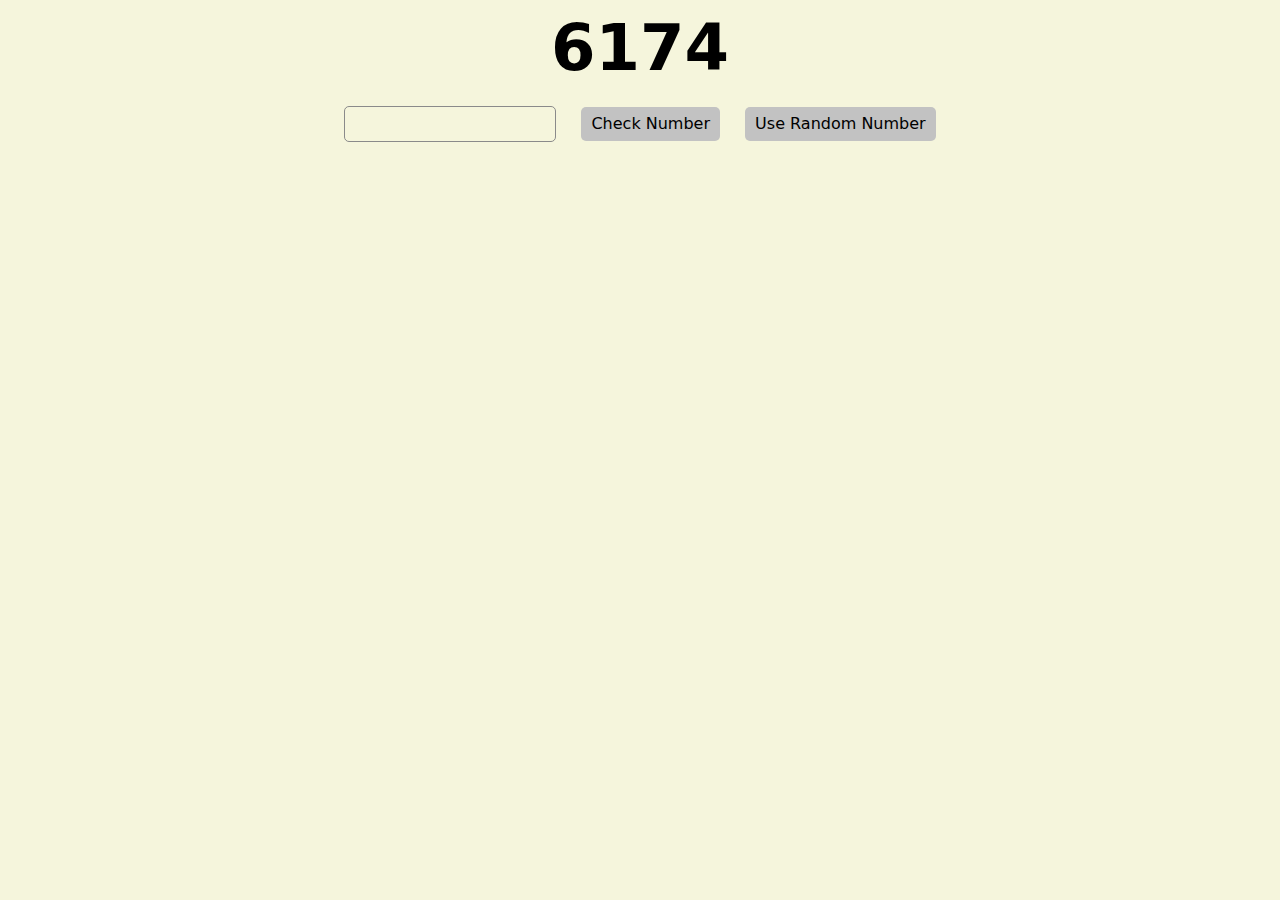
<file: 6174.html>
<!DOCTYPE html>
<html lang="en">
<head>
    <meta charset="UTF-8">
    <meta name="viewport" content="width=device-width, initial-scale=1.0">
    <title>6174!!!!!!!</title>
    <link rel="stylesheet" href="/css/reset.css"> 
    <link rel="stylesheet" href="/css/6174.css"> 
</head>
<body>
    <h1>6174</h1>
    <div> 
        <input type="text" id="number">
        <button type="submit" onclick="checkNumber(number.value)">Check Number</button>
        <button type="submit" onclick="checkNumber(Math.floor(Math.random() * (9999 - 1 + 1)) + 1)">Use Random Number</button>
    </div>
    <ul id="results">

    </ul>
</body>
</html>

<script>
    
var counter = 0
var listNums = []
const ul = document.getElementById('results')
const myInput = document.getElementById('number')
function checkNumber(number){
         numberStr = number.toString()
         numberNum = Number(number)
         listNums.push(numberNum)
         myInput.value = ''
    if ( (Number.isInteger(Number(numberNum))) && numberNum > 0 && numberNum < 10000){
            if (numberStr.length < 4){
                let digitsToAdd = 4 - numberStr.length
                switch (digitsToAdd) {
                    case 3:
                        numberStr = "000" + numberStr;
                        break;
                    case 2:
                        numberStr = "00" + numberStr
                        break;
                    case 1:
                        numberStr = "0" + numberStr;
                        break;
                }
            }
            let Num1 = Number(numberStr.split('').sort().join(""))
            let Num2 = Number(numberStr.split('').sort((a,b) => b-a).join(""))
            let Num3 = Num2 - Num1
            
            if(Num3 !== 6174 && counter < 100) {
                counter++
                checkNumber(Num3)
            } else {
                counter++
                listNums.push(Num3)
                const element = document.getElementById(listNums[0]);
                    if (!element) {
                        const li = document.createElement("li")
                        li.textContent = listNums[0]
                        li.id = listNums[0]
                        li.classList.add('resultgood')
                        li.dataset.counter = counter
                        li.dataset.listNums = listNums
                        li.style.order = listNums[0]
                        ul.appendChild(li)
                    }
                counter = 0
                listNums = []
                if (ul.childElementCount === 25) {
                    window.alert('You seem really bored.')
                } else if (ul.childElementCount === 50) {
                    window.alert('You should probably do something else with your time.')
                } else if (ul.childElementCount === 100) {
                    const userResponse = confirm('Do you want me to just run all possible combinations so we can get on with our lives?');
                        if (userResponse) {
                        let count = 1;
                            do {
                                checkNumber(count)
                                count++
                            } while (count < 10000);
                        }
                }
            }

    } else {
        if (counter === 0) {
            window.alert('Please enter a positive integer between 1 and 9999.')
            counter = 0
            listNums = []
        } else {
            const element = document.getElementById(listNums[0]);
                    if (element) {
                    } else {
                        const li = document.createElement("li")
                        li.textContent = listNums[0]
                        li.id = listNums[0]
                        li.classList.add('resultbad')
                        li.style.order = listNums[0]
                        ul.appendChild(li)
                    }
                counter = 0
                listNums = []
        }
    }

}

document.querySelector("ul").addEventListener('click', function(event) {
    if (event.target.matches("li")) {
        console.log(event.target.id)
        console.log(event.target.dataset.counter)
        console.log(event.target.dataset.listNums)
    }
});


</script>
</file>
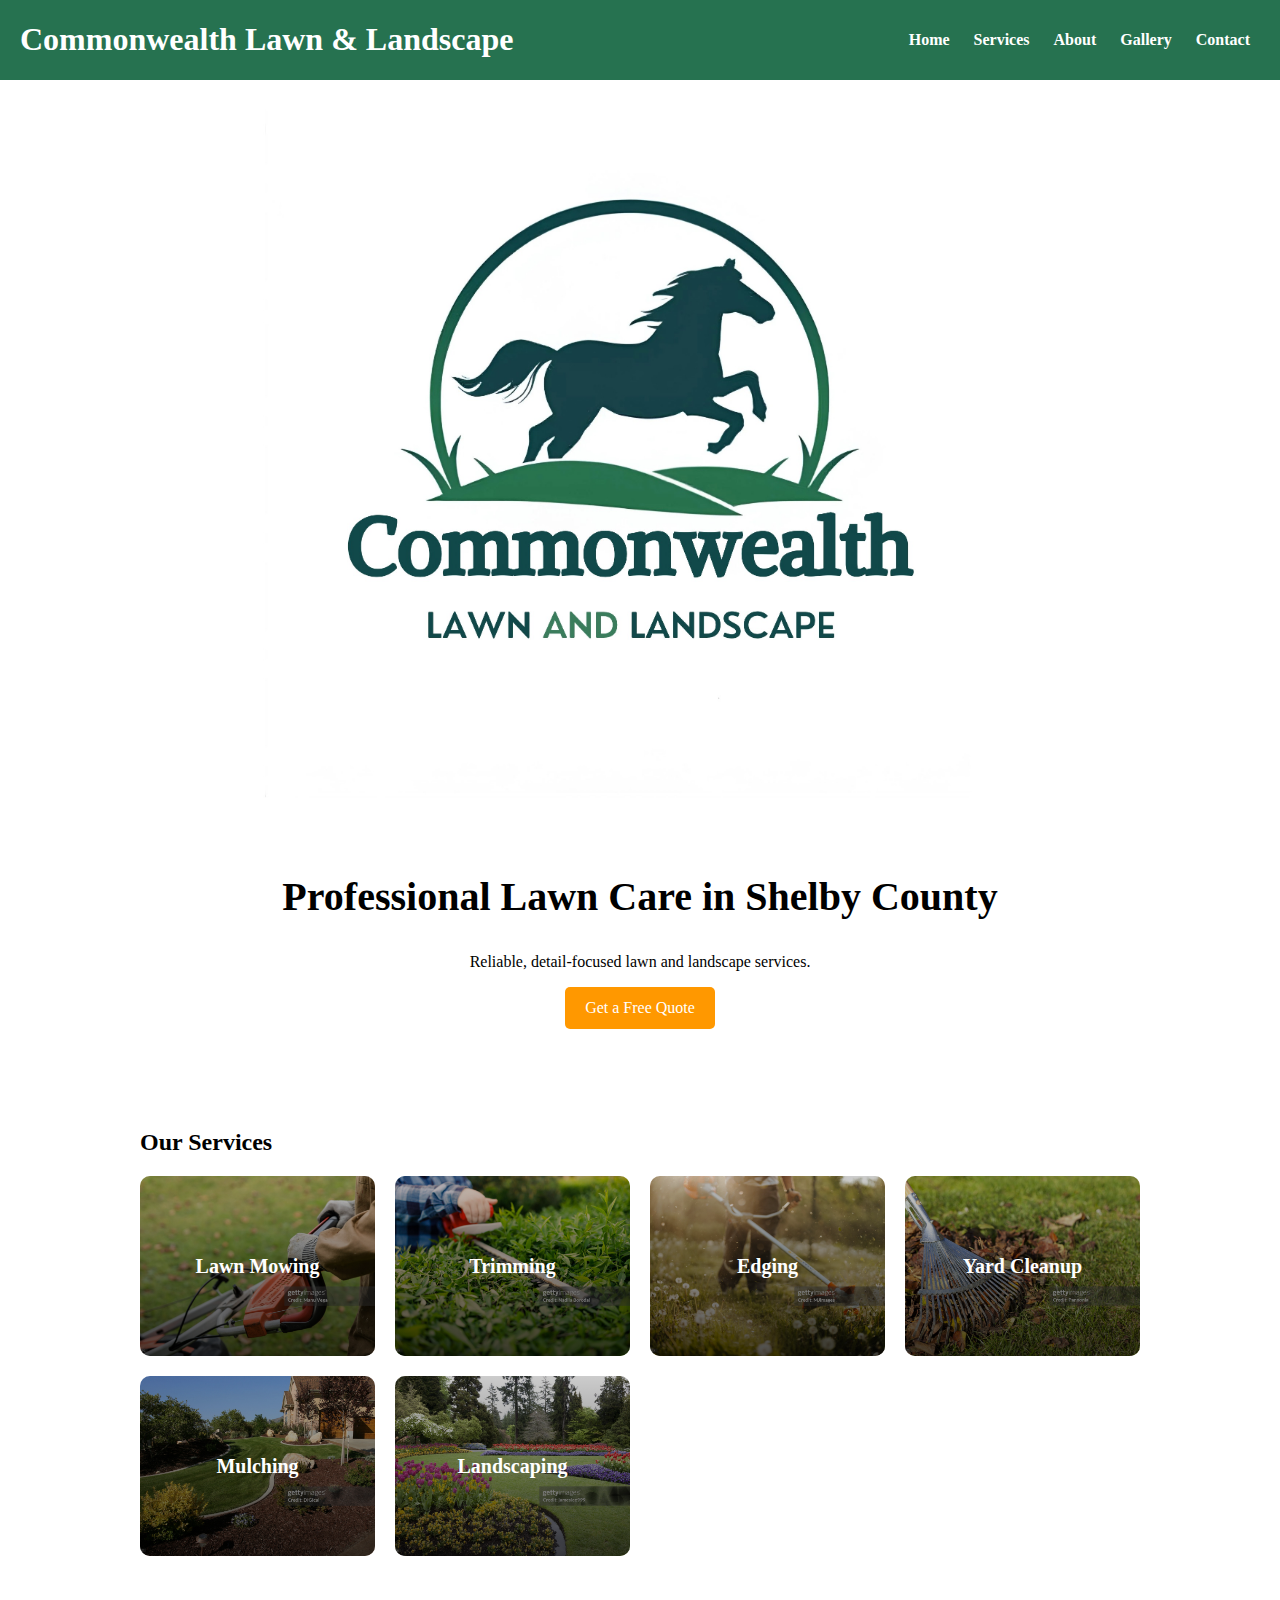
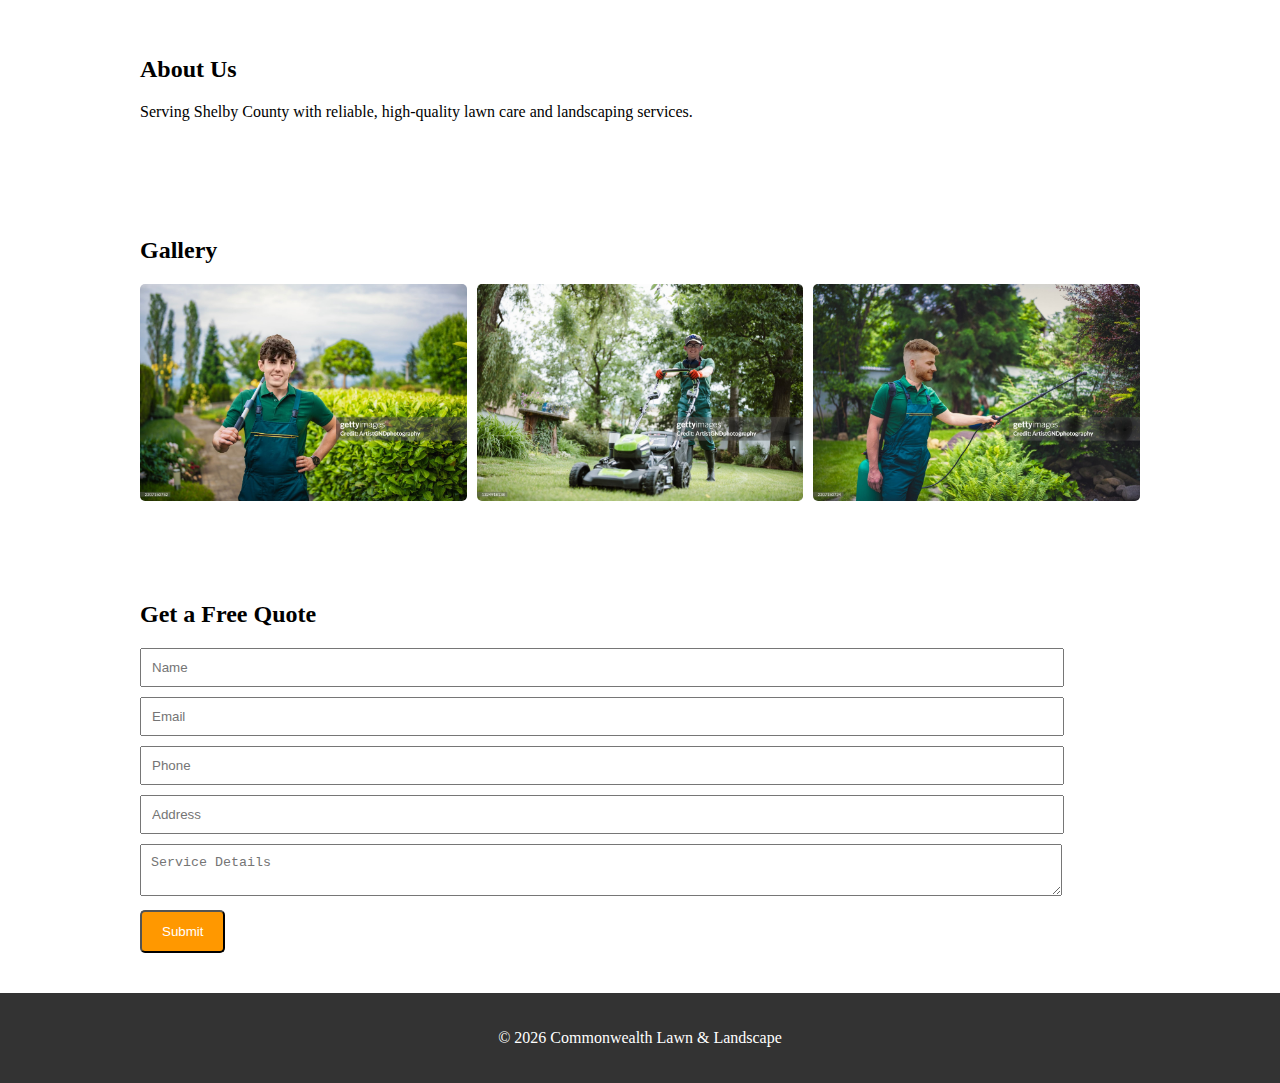
<file: cwindex.html>
<!DOCTYPE html>
<html lang="en">
<head>
<link rel="icon" type="image/png" href="/images/icon.png">
  <meta charset="UTF-8">
  <meta name="viewport" content="width=device-width, initial-scale=1.0">
  <meta name="description" content="Professional lawn care and landscaping services in Shelby County. Get a free quote today.">
  <title>Commonwealth Lawn & Landscape</title>
  <style>
    body { margin: 0; font-family: Cambria, Cochin, Georgia, Times, 'Times New Roman', serif}

    header { background: #267250; color: white; padding: 0px 20px; display: flex; justify-content: space-between; align-items: center; position: sticky; top: 0; z-index: 1000; }
    nav a { color: white; margin: 0 10px; text-decoration: none; font-weight: bold; }

    .hero { background: url('images/logo.jpg') center/cover no-repeat; color: white; padding: 360px 20px; text-align: center; flex-shrink: 1;}

    .hero2 {text-align: center;}
    .hero2 h2 { font-size: 40px; color: black;}

    .btn { background: #ff9800; color: white; padding: 12px 20px; border-radius: 5px; text-decoration: none; display: inline-block; }

    section { padding: 40px 20px; max-width: 1000px; margin: auto; }

    .services { display: grid; grid-template-columns: repeat(auto-fit, minmax(200px, 1fr)); gap: 20px; }

    .card {
      position: relative;
      height: 180px;
      border-radius: 10px;
      overflow: hidden;
      display: flex;
      align-items: center;
      justify-content: center;
      color: white;
      font-size: 20px;
      font-weight: bold;
      cursor: pointer;
      transition: transform 0.3s ease;
    }

    .card:hover { transform: scale(1.05); }

    .card::before {
      content: "";
      position: absolute;
      width: 100%; height: 100%;
      background-size: cover;
      background-position: center;
      transition: transform 0.4s ease;
    }

    .card:hover::before { transform: scale(1.1); }

    .card::after {
      content: "";
      position: absolute;
      width: 100%; height: 100%;
      background: linear-gradient(to top, rgba(0,0,0,0.7), rgba(0,0,0,0.2));
    }

    .card span { position: relative; z-index: 2; }

    .mowing::before { background-image: url('images/mowing.jpg'); }
    .trimming::before { background-image: url('images/trimming.jpg'); }
    .edging::before { background-image: url('images/edging.jpg'); }
    .cleanup::before { background-image: url('images/cleanup.jpg'); }
    .mulching::before { background-image: url('images/mulching.jpg'); }
    .landscaping::before { background-image: url('images/landscaping.jpg'); }

    .gallery { display: grid; grid-template-columns: repeat(auto-fit, minmax(250px, 1fr)); gap: 10px; }
    .gallery img { width: 100%; border-radius: 5px; }

    form input, form textarea { width: 90%; padding: 10px; margin-bottom: 10px;}

    footer { background: #333; color: white; text-align: center; padding: 20px; }

    .call-now {
      position: fixed;
      bottom: 15px;
      right: 15px;
      background: #2e7d32;
      color: white;
      padding: 15px 20px;
      border-radius: 50px;
      text-decoration: none;
      font-weight: bold;
      box-shadow: 0 4px 10px rgba(0,0,0,0.3);
      z-index: 10000;
    }

    @media(min-width:960px){ .call-now{ display:none;} }
    @media(max-width:960px){ nav{ display:none;} }
  </style>
</head>
<body>

<header>
  <h1>Commonwealth Lawn & Landscape</h1>
  <nav>
    <a href="#home">Home</a>
    <a href="#services">Services</a>
    <a href="#about">About</a>
    <a href="#gallery">Gallery</a>
    <a href="#contact">Contact</a>
  </nav>
</header>

<section class="hero" id="home">
</section>

<section class="hero2" id="home">
    <h2>Professional Lawn Care in Shelby County</h2>
    <p>Reliable, detail-focused lawn and landscape services.</p>
    <a href="#contact" class="btn">Get a Free Quote</a>
  </section>

<section id="services">
  <h2>Our Services</h2>
  <div class="services">
    <div class="card mowing"><span>Lawn Mowing</span></div>
    <div class="card trimming"><span>Trimming</span></div>
    <div class="card edging"><span>Edging</span></div>
    <div class="card cleanup"><span>Yard Cleanup</span></div>
    <div class="card mulching"><span>Mulching</span></div>
    <div class="card landscaping"><span>Landscaping</span></div>
  </div>
</section>

<section id="about">
  <h2>About Us</h2>
  <p>Serving Shelby County with reliable, high-quality lawn care and landscaping services.</p>
</section>

<section id="gallery">
  <h2>Gallery</h2>
  <div class="gallery">
    <img src="images/sample4.jpg">
    <img src="images/sample5.jpg">
    <img src="images/sample6.jpg">
  </div>
</section>

<section id="contact">
  <h2>Get a Free Quote</h2>
  <form name="contact" method="POST" data-netlify="true">
    <input type="hidden" name="form-name" value="contact">
    <input type="text" name="name" placeholder="Name" required>
    <input type="email" name="email" placeholder="Email" required>
    <input type="text" name="phone" placeholder="Phone">
    <input type="text" name="address" placeholder="Address">
    <textarea name="details" placeholder="Service Details"></textarea>
    <button class="btn" type="submit">Submit</button>
  </form>

  <!-- <p><strong>Phone:</strong> (502) 437-4325</p>
  <p><strong>Email:</strong> info@commonwealthlawn.com</p> -->
</section>

<footer>
  <p>&copy; 2026 Commonwealth Lawn & Landscape</p>
</footer>

<a href="tel:15024374325" class="call-now">Call Now</a>

</body>
</html>
</file>
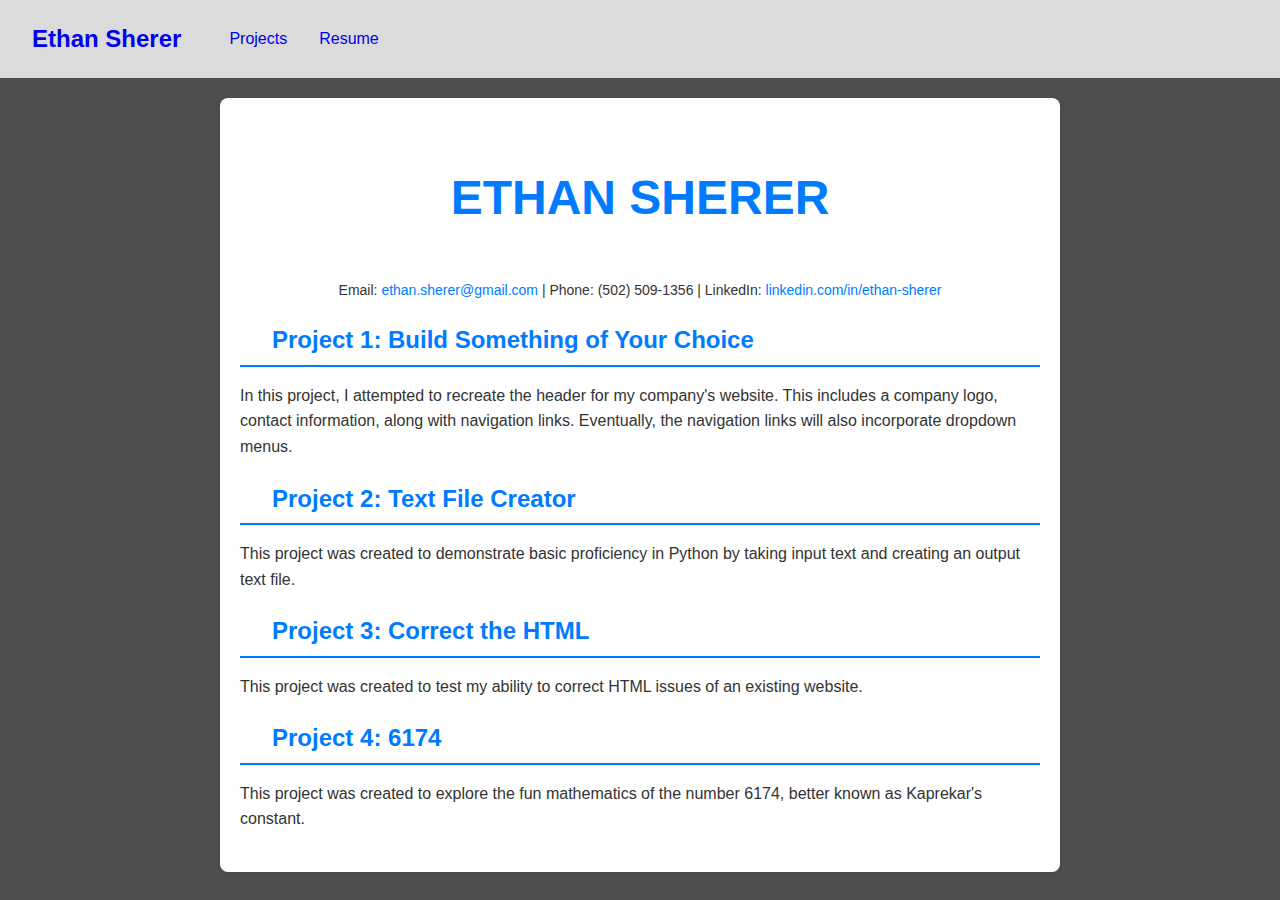
<file: projects.html>
<!DOCTYPE html>
<html lang="en">
<head>
    <meta charset="UTF-8">
    <meta name="viewport" content="width=device-width, initial-scale=1.0">
    <title>Ethan Sherer's Projects</title>
    <link rel="stylesheet" href="/css/stylesheet.css">
    <link rel="stylesheet" href="/css/index.css">
</head>
<header></header>
    <div class="header-container">
        <h2><a href="index.html">Ethan Sherer</a></h2>
        <nav><a href="projects.html">Projects</a></nav>
        <nav><a href="resume.html">Resume</a></nav>
    </div>
</header>
<body>
    <main class="container">
        <section class="header">
            <h1>ETHAN SHERER</h1>
            <p class="contact">
                Email:
                <a href="mailto:ethan.sherer@gmail.com"
                    >ethan.sherer@gmail.com</a
                >
                | Phone: (502) 509-1356 | LinkedIn:
                <a href="www.linkedin.com/in/ethan-sherer">linkedin.com/in/ethan-sherer</a>
            </p>
        </section>
        <section class="section">
            <a href="https://github.com/ethansherer/Build-Something-of-Your-Choice-_7-23-25" target="_blank">
                <h2>Project 1: Build Something of Your Choice</h2>
            </a>
            <p>
                In this project, I attempted to recreate the header for my company's website.  This includes a company logo, contact information, along with navigation links.  Eventually, the navigation links will also incorporate dropdown menus.
            </p>
        </section>
        <section class="section">
            <a href="https://github.com/ethansherer/Text_File_Creator" target="_blank">
                <h2>Project 2: Text File Creator</h2>
            </a>
            <p>
                This project was created to demonstrate basic proficiency in Python by taking input text and creating an output text file.
            </p>
        </section>
        <section class="section">
            <a href="https://github.com/ethansherer/correct-the-html" target="_blank">
                <h2>Project 3: Correct the HTML</h2>
            </a>
            <p>
                This project was created to test my ability to correct HTML issues of an existing website.
            </p>
        </section>
        <section class="section">
            <a href="6174.html" target="_blank">
                <h2>Project 4: 6174</h2>
            </a>
            <p>
                This project was created to explore the fun mathematics of the number 6174, better known as Kaprekar's constant.
            </p>
        </section>
    </main>
</body>
</html>
</file>
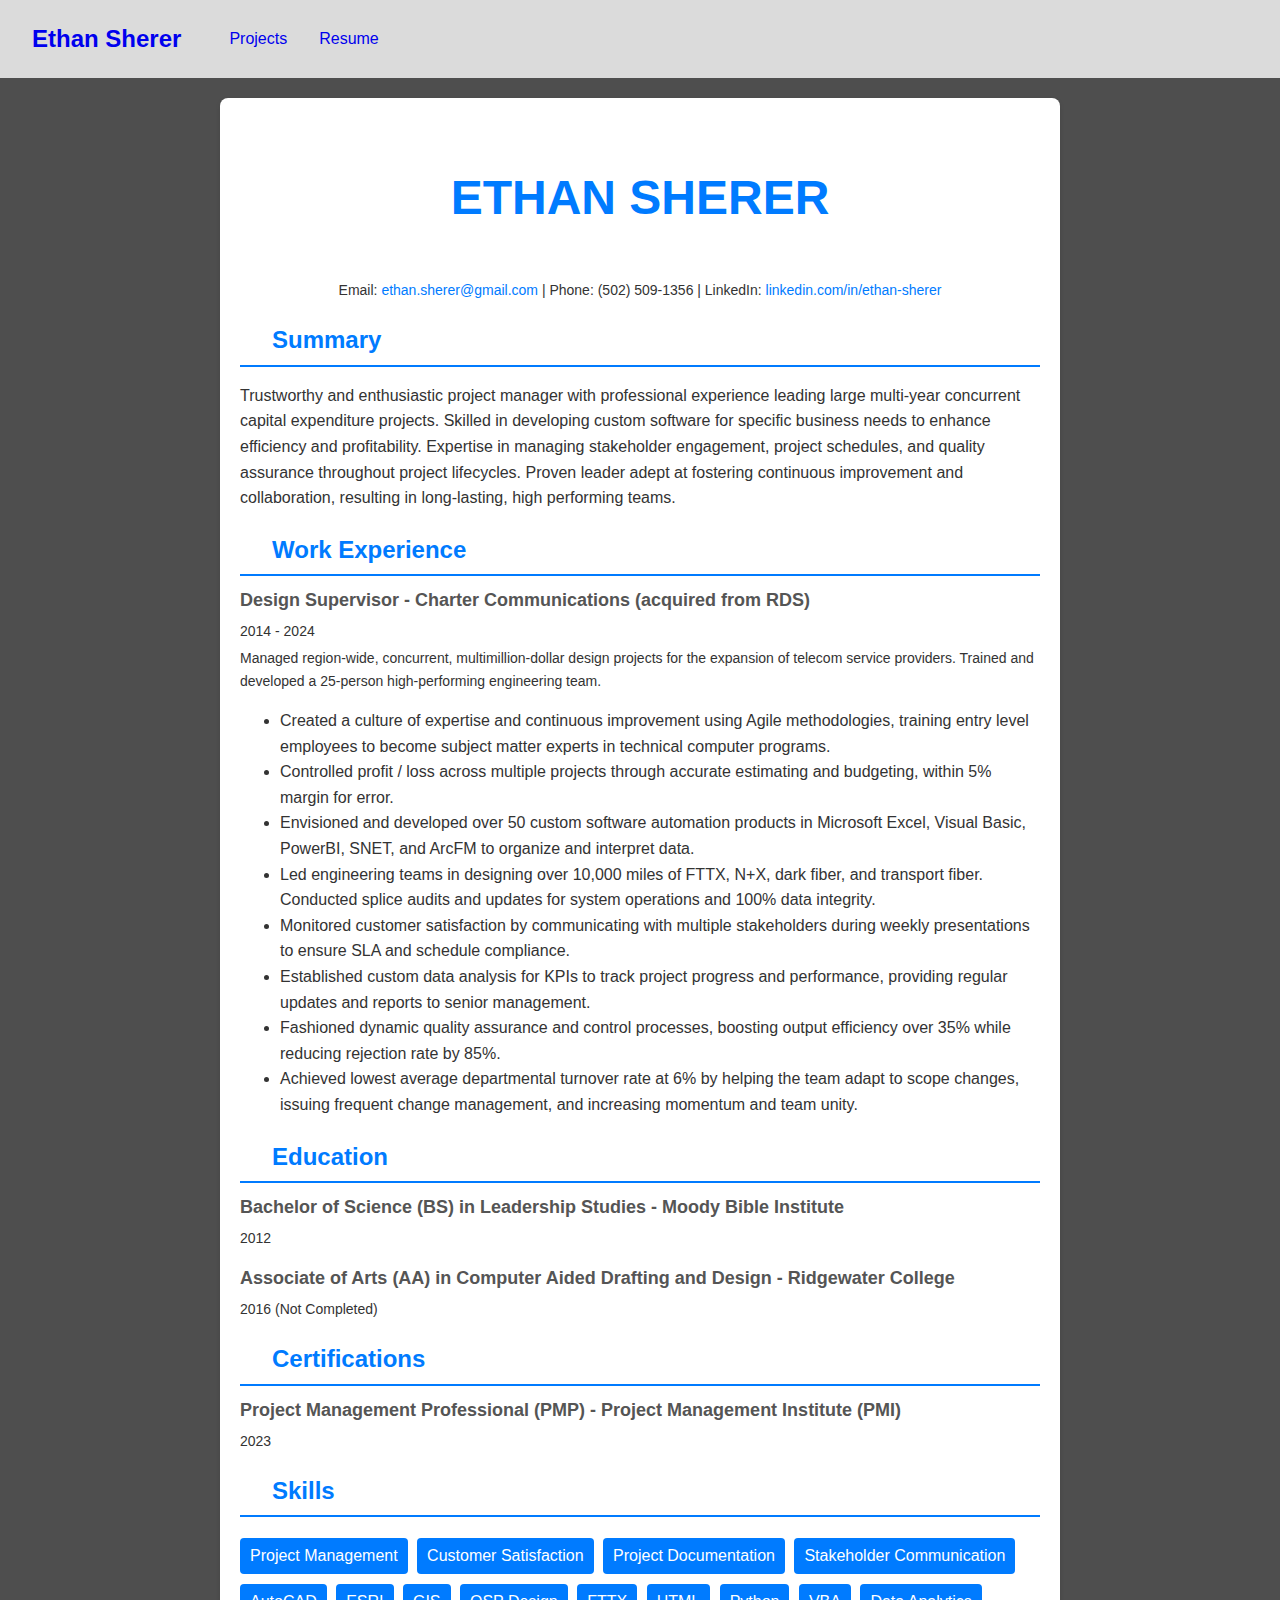
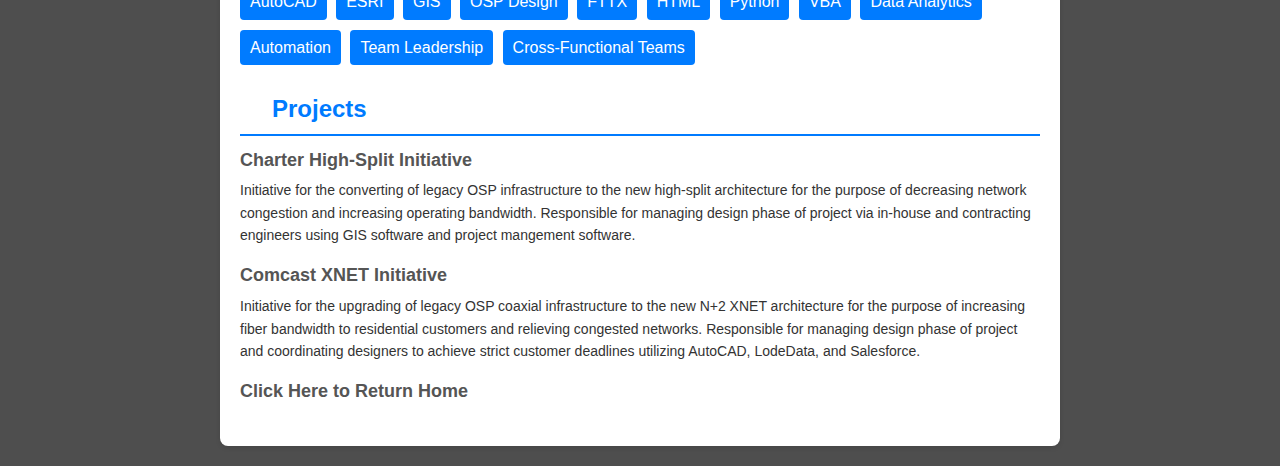
<file: resume.html>
<!DOCTYPE html>
<html lang="en">
    <head>
        <meta charset="UTF-8" />
        <meta name="viewport" content="width=device-width, initial-scale=1.0" />
        <title>Ethan Sherer</title>
        <link rel="stylesheet" href="/css/stylesheet.css">
        <link rel="stylesheet" href="/css/index.css">
    </head>
    <header></header>
        <div class="header-container">
            <h2><a href="index.html">Ethan Sherer</a></h2>
            <nav><a href="projects.html">Projects</a></nav>
            <nav><a href="resume.html">Resume</a></nav>
        </div>
    </header>
    <body>
        <main class="container">
            <section class="header">
                <h1>ETHAN SHERER</h1>
                <p class="contact">
                    Email:
                    <a href="mailto:ethan.sherer@gmail.com"
                        >ethan.sherer@gmail.com</a
                    >
                    | Phone: (502) 509-1356 | LinkedIn:
                    <a href="www.linkedin.com/in/ethan-sherer">linkedin.com/in/ethan-sherer</a>
                </p>
            </section>
            <section class="section">
                <h2>Summary</h2>
                <p>
                    Trustworthy and enthusiastic project manager with professional experience leading large multi-year
concurrent capital expenditure projects. Skilled in developing custom software for specific business needs to
enhance efficiency and profitability. Expertise in managing stakeholder engagement, project schedules, and
quality assurance throughout project lifecycles. Proven leader adept at fostering continuous improvement
and collaboration, resulting in long-lasting, high performing teams.
                </p>
            </section>
            <section class="section">
                <h2>Work Experience</h2>
                <div class="item">
                    <h3>Design Supervisor - Charter Communications (acquired from RDS)</h3>
                    <p>2014 - 2024</p>
                    <p>
                        Managed region-wide, concurrent, multimillion-dollar design projects for the expansion of telecom service
providers. Trained and developed a 25-person high-performing engineering team.
                    </p>
                    <ul>
                        <li>Created a culture of expertise and continuous improvement using Agile methodologies, training entry
                            level employees to become subject matter experts in technical computer programs.</li>
                        <li>Controlled profit / loss across multiple projects through accurate estimating and budgeting, within 5%
                            margin for error.</li>
                        <li>Envisioned and developed over 50 custom software automation products in Microsoft Excel, Visual Basic,
                            PowerBI, SNET, and ArcFM to organize and interpret data.</li>
                        <li>Led engineering teams in designing over 10,000 miles of FTTX, N+X, dark fiber, and transport fiber.
                            Conducted splice audits and updates for system operations and 100% data integrity.</li>
                        <li>Monitored customer satisfaction by communicating with multiple stakeholders during weekly
                            presentations to ensure SLA and schedule compliance.</li>
                        <li>Established custom data analysis for KPIs to track project progress and performance, providing regular
                            updates and reports to senior management.</li>
                        <li>Fashioned dynamic quality assurance and control processes, boosting output efficiency over 35% while
                            reducing rejection rate by 85%.</li>
                        <li>Achieved lowest average departmental turnover rate at 6% by helping the team adapt to scope changes,
                            issuing frequent change management, and increasing momentum and team unity.</li>
                    </ul>
                </div>
            </section>
            <div class="section">
                <h2>Education</h2>
                <div class="item">
                    <h3>Bachelor of Science (BS) in Leadership Studies - Moody Bible Institute</h3>
                    <p>2012</p>
                </div>
                <div class="item">
                    <h3>Associate of Arts (AA) in Computer Aided Drafting and Design - Ridgewater College</h3>
                    <p>2016 (Not Completed)</p>
                </div>
            </section>
        </section>
        <div class="section">
            <h2>Certifications</h2>
            <div class="item">
                <h3>Project Management Professional (PMP) - Project Management Institute (PMI)</h3>
                <p>2023</p>
            </div>
        </section>
            <section class="section">
                <h2>Skills</h2>
                <div class="skills">
                    <ul>
                        <li>Project Management</li>
                        <li>Customer Satisfaction</li>
                        <li>Project Documentation</li>
                        <li>Stakeholder Communication</li>
                        <li>AutoCAD</li>
                        <li>ESRI</li>
                        <li>GIS</li>
                        <li>OSP Design</li>
                        <li>FTTX</li>
                        <li>HTML</li>
                        <li>Python</li>
                        <li>VBA</li>
                        <li>Data Analytics</li>
                        <li>Automation</li>
                        <li>Team Leadership</li>
                        <li>Cross-Functional Teams</li>
                    </ul>
                </div>
            </section>
            <section class="section">
                <h2>Projects</h2>
                <div class="item">
                    <h3>Charter High-Split Initiative</h3>
                    <p>
                        Initiative for the converting of legacy OSP infrastructure to the new high-split architecture for the purpose of decreasing network congestion and increasing operating bandwidth.
                         Responsible for managing design phase of project via in-house and contracting engineers using GIS software and project mangement software.
                    </p>
                </div>
                <div class="item">
                    <h3>Comcast XNET Initiative</h3>
                    <p>
                        Initiative for the upgrading of legacy OSP coaxial infrastructure to the new N+2 XNET architecture for the purpose of increasing fiber bandwidth to residential customers and relieving congested networks.
                         Responsible for managing design phase of project and coordinating designers to achieve strict customer deadlines utilizing AutoCAD, LodeData, and Salesforce.
                    </p>
                </div>
                <div class="item">
                    <a href="index.html">
                        <h3>Click Here to Return Home</h3>
                    </a>
                </div>
            </section>
        </main>
    </body>
</html>
</file>
<file: css/6174.css>
h1 {
    text-align: center;
    font-size: 4rem;
}

#results {
    display: flex;
    flex-wrap: wrap;
    gap: 10px;
    list-style-type: none;
    padding: 20px;
}

li {
    border-radius: 8px;
    text-align: center;
    color: white;
    padding: 30px;
    min-width: 64px;
    font-size: 1.5rem;
}

.resultgood {
    background-color: rgba(0, 194, 0, 0.849);
}

.resultbad {
    background-color: rgba(255, 0, 0, 0.849);
}

input {
    border: rgb(138, 138, 138), 1px;
    border-style: solid;
    border-radius: 5px;
    padding: 5px;
    margin: 10px
}

input:focus{
    border: rgb(138, 138, 138), 1px;
    border-style: solid;
    border-radius: 5px;
    outline: none;
    padding: 5px
}

button {
    background-color: rgb(194, 194, 194);
    border: grey;
    border-radius: 5px;
    padding-top: 5px;
    padding-bottom: 5px;
    padding-left: 10px;
    padding-right: 10px;
    margin: 10px
}

body{
    justify-items: center;
    background-color: beige;
}

li:hover {
    background-color: aqua;
}
</file>
<file: css/stylesheet.css>
body {
    font-family: Arial, sans-serif;
    line-height: 1.6;
    margin: 0;
    padding: 0;
    color: #333;
    background-color: #4e4e4e;
}
.container {
    max-width: 800px;
    margin: 20px auto;
    padding: 20px;
    background: #fff;
    border-radius: 8px;
    box-shadow: 0 2px 5px rgba(0, 0, 0, 0.1);
}
h1,
h2 {
    color: #007bff;
}
.header {
    text-align: center;
}
.header h1 {
    margin: 10px 0;
}
.contact {
    margin: 10px 0;
    font-size: 14px;
}
.contact a {
    color: #007bff;
    text-decoration: none;
}
.section {
    margin: 20px 0;
}
.section h2 {
    margin-bottom: 10px;
    border-bottom: 2px solid #007bff;
    padding-bottom: 5px;
}
.item {
    margin-bottom: 15px;
}
.item h3 {
    margin: 0;
    font-size: 18px;
    color: #555;
}
.item p {
    margin: 5px 0;
    font-size: 14px;
}
.skills ul {
    list-style: none;
    padding: 0;
}
.skills ul li {
    display: inline-block;
    background: #007bff;
    color: #fff;
    padding: 5px 10px;
    margin: 5px 5px 5px 0;
    border-radius: 4px;
}

a{
    text-decoration: none;
}
</file>
<file: css/index.css>
.header-container{
    display: flex;
    flex-wrap: wrap;
    align-items: center;
    background-color: #dbdbdb;
    position:sticky;
    top: 0;
    width: 100%;
}

nav{
    padding: 1rem;
    text-decoration: none;
}

h2{
    font-family: Arial, Helvetica, sans-serif;
    padding-left: 2rem;
    padding-right: 2rem;
    text-wrap: wrap;
}

a {
    text-decoration: none;
}

html,body {
    font-family: Arial, sans-serif;
    line-height: 1.6;
    margin: 0;
    padding: 0;
    width: 100%;
    min-width: 432px;
}

.main-container {
    background-color: #4e4e4e;
    color: white;
    justify-items: center;
}

.article-container{
    display: grid;
    grid-template-columns: 1fr 1fr;
}

.article-column{
    padding: 3rem;
    justify-content: center;
    align-items: center;
    /* border: 2px solid white; */
}

h1{
    padding: 2rem;
    margin: 0;
    font-size: 3rem;
    column-span: all;
}

img {
    width: 100%; 
    height: 100%; 
    object-fit: contain;
    border-radius: 3rem;
}

@media screen and (max-width: 769px){
    .article-container{
        display: block;
    }
    .header-container{
    flex-shrink: 1;
    flex-wrap: nowrap;
    }
}
</file>
